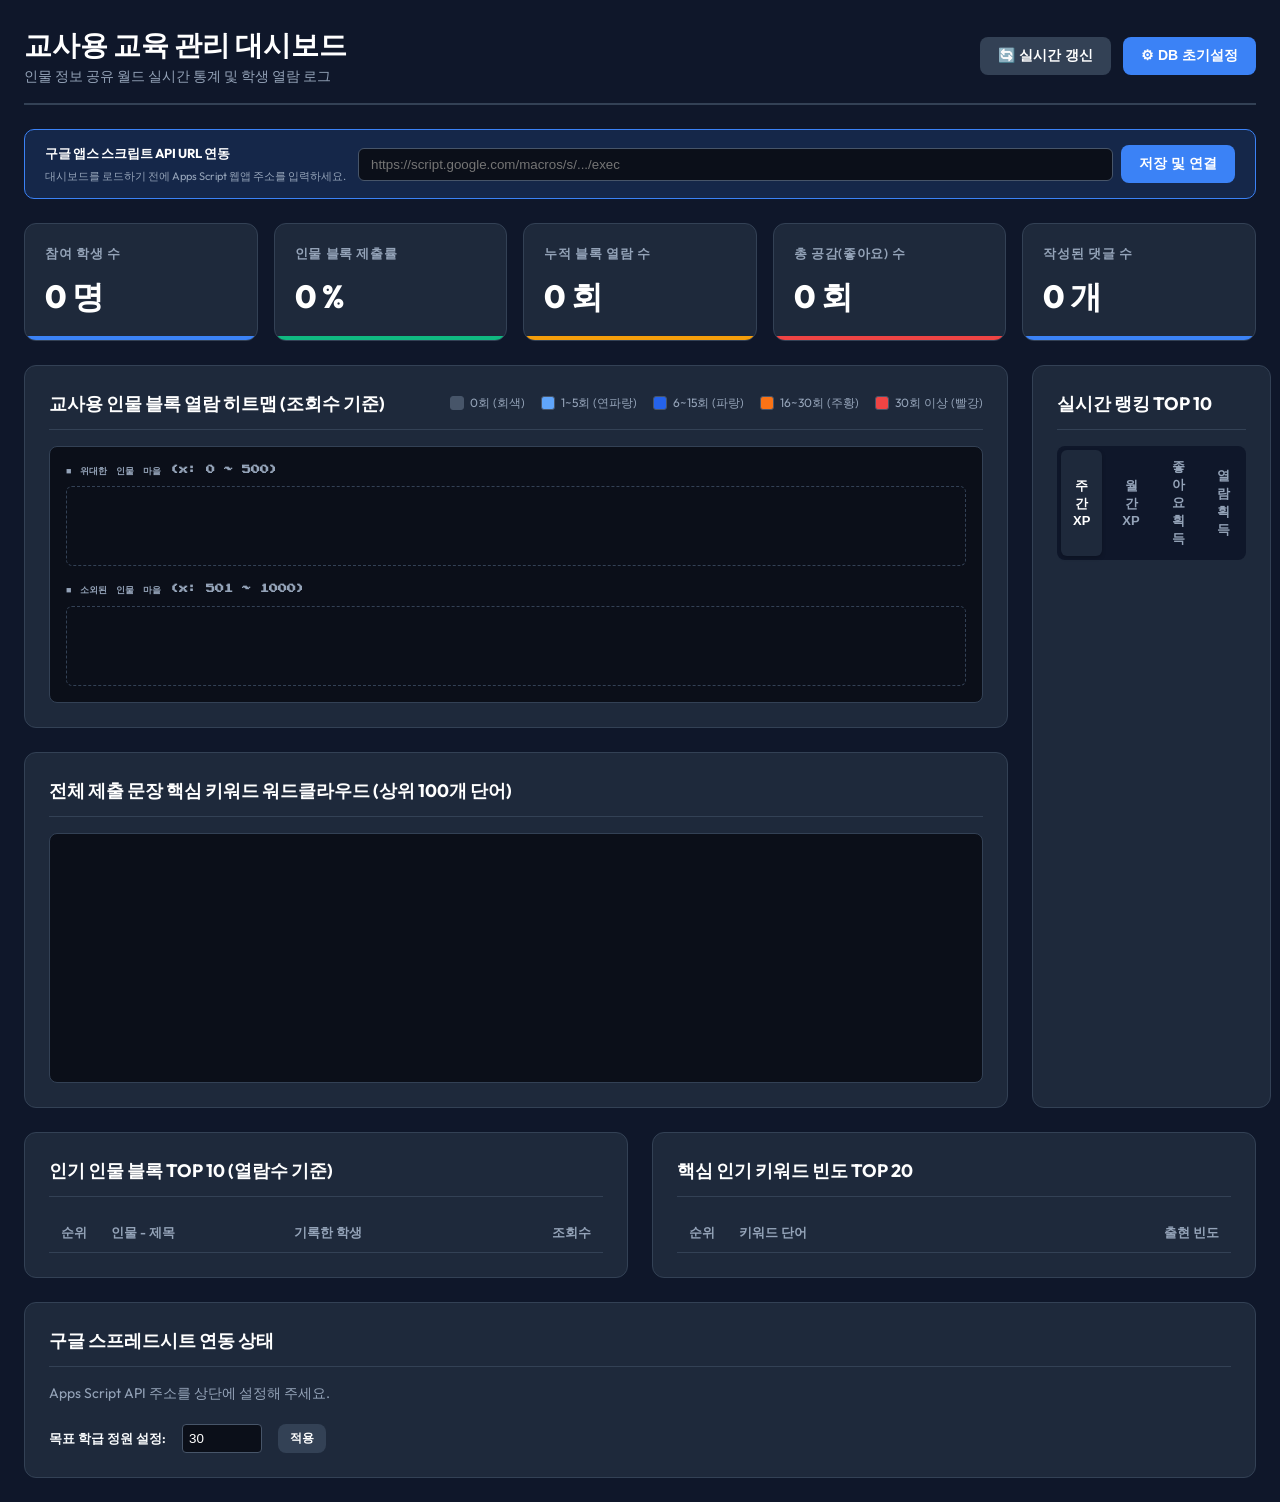
<file: Admin.html>
<!DOCTYPE html>
<html>
<head>
  <meta charset="utf-8">
  <title>Minecraft Teacher Dashboard</title>
  <style>
    @import url('https://fonts.googleapis.com/css2?family=Outfit:wght@300;400;600;700;800&family=Press+Start+2P&display=swap');
    :root {
      --bg-dark: #0f172a;
      --panel-dark: #1e293b;
      --text-main: #f8fafc;
      --text-muted: #94a3b8;
      --primary: #3b82f6;
      --success: #10b981;
      --warning: #f59e0b;
      --danger: #ef4444;
      
      --font-body: 'Outfit', sans-serif;
      --font-retro: 'Press Start 2P', monospace;
    }

    * {
      box-sizing: border-box;
      margin: 0;
      padding: 0;
    }

    body {
      font-family: var(--font-body);
      background-color: var(--bg-dark);
      color: var(--text-main);
      padding: 24px;
      line-height: 1.5;
    }

    .dashboard-container {
      max-width: 1400px;
      margin: 0 auto;
      display: flex;
      flex-direction: column;
      gap: 24px;
    }

    .dash-header {
      display: flex;
      justify-content: space-between;
      align-items: center;
      border-bottom: 2px solid #334155;
      padding-bottom: 16px;
    }

    .dash-title-box h1 {
      font-size: 28px;
      font-weight: 800;
      color: #fff;
    }

    .dash-title-box p {
      color: var(--text-muted);
      font-size: 14px;
    }

    .header-actions {
      display: flex;
      gap: 12px;
      align-items: center;
    }

    .btn {
      padding: 10px 18px;
      border-radius: 8px;
      font-weight: 600;
      font-size: 14px;
      cursor: pointer;
      border: none;
      outline: none;
      display: inline-flex;
      align-items: center;
      gap: 8px;
      transition: background-color 0.2s ease;
    }

    .btn-primary { background-color: var(--primary); color: #fff; }
    .btn-primary:hover { background-color: #2563eb; }
    
    .btn-secondary { background-color: #334155; color: #fff; }
    .btn-secondary:hover { background-color: #475569; }

    /* API config bar at top */
    .api-config-bar {
      background-color: rgba(59, 130, 246, 0.15);
      border: 1px solid var(--primary);
      border-radius: 10px;
      padding: 14px 20px;
      display: flex;
      justify-content: space-between;
      align-items: center;
      flex-wrap: wrap;
      gap: 12px;
    }

    .api-config-input {
      flex: 1;
      min-width: 300px;
      padding: 8px 12px;
      border-radius: 6px;
      border: 1px solid #475569;
      background-color: #0b0f19;
      color: #fff;
      outline: none;
    }

    .stats-grid {
      display: grid;
      grid-template-columns: repeat(auto-fit, minmax(200px, 1fr));
      gap: 16px;
    }

    .stat-card {
      background-color: var(--panel-dark);
      border: 1px solid #334155;
      border-radius: 12px;
      padding: 20px;
      display: flex;
      flex-direction: column;
      gap: 8px;
      position: relative;
      overflow: hidden;
    }

    .stat-card::after {
      content: '';
      position: absolute;
      bottom: 0;
      left: 0;
      width: 100%;
      height: 4px;
      background: var(--primary);
    }
    .stat-card.stat-green::after { background: var(--success); }
    .stat-card.stat-orange::after { background: var(--warning); }
    .stat-card.stat-red::after { background: var(--danger); }

    .stat-label {
      font-size: 13px;
      text-transform: uppercase;
      letter-spacing: 0.05em;
      color: var(--text-muted);
      font-weight: 600;
    }

    .stat-value {
      font-size: 32px;
      font-weight: 800;
      color: #fff;
    }

    .layout-grid {
      display: grid;
      grid-template-columns: 1fr;
      gap: 24px;
    }

    @media (min-width: 1024px) {
      .layout-grid {
        grid-template-columns: 3fr 2fr;
      }
    }

    .panel-card {
      background-color: var(--panel-dark);
      border: 1px solid #334155;
      border-radius: 12px;
      padding: 24px;
      display: flex;
      flex-direction: column;
      gap: 16px;
    }

    .panel-header {
      display: flex;
      justify-content: space-between;
      align-items: center;
      border-bottom: 1px solid #334155;
      padding-bottom: 12px;
    }

    .panel-title {
      font-size: 18px;
      font-weight: 700;
      color: #fff;
    }

    .heatmap-legend {
      display: flex;
      flex-wrap: wrap;
      gap: 16px;
      font-size: 12px;
      color: var(--text-muted);
    }

    .legend-item {
      display: flex;
      align-items: center;
      gap: 6px;
    }

    .legend-color {
      width: 14px;
      height: 14px;
      border-radius: 3px;
      border: 1px solid #475569;
    }

    .color-0 { background-color: #475569; }
    .color-1-5 { background-color: #60a5fa; }
    .color-6-15 { background-color: #2563eb; }
    .color-16-30 { background-color: #f97316; }
    .color-30plus { background-color: #ef4444; }

    .heatmap-grid-scroll {
      width: 100%;
      overflow-x: auto;
      border: 1px solid #334155;
      background-color: #0b0f19;
      border-radius: 8px;
      padding: 16px;
    }

    .heatmap-container {
      display: flex;
      flex-direction: column;
      gap: 16px;
      min-width: 900px;
    }

    .heatmap-town {
      position: relative;
    }

    .heatmap-town-title {
      font-family: var(--font-retro);
      font-size: 9px;
      color: var(--text-muted);
      margin-bottom: 10px;
    }

    .heatmap-blocks-row {
      display: flex;
      gap: 8px;
      flex-wrap: wrap;
      min-height: 80px;
      align-content: flex-start;
      border: 1px dashed #334155;
      padding: 12px;
      border-radius: 6px;
    }

    .heatmap-block {
      width: 50px;
      height: 50px;
      border-radius: 6px;
      border: 2px solid #000;
      display: flex;
      flex-direction: column;
      justify-content: center;
      align-items: center;
      cursor: pointer;
      position: relative;
      transition: transform 0.15s ease;
    }

    .heatmap-block:hover {
      transform: scale(1.1);
      z-index: 10;
    }

    .heatmap-block-name {
      font-size: 9px;
      font-weight: 700;
      color: #fff;
      text-shadow: 1px 1px 1px #000;
      text-align: center;
      overflow: hidden;
      text-overflow: ellipsis;
      white-space: nowrap;
      width: 100%;
      padding: 0 2px;
    }

    .heatmap-block-views {
      font-size: 8px;
      color: rgba(255, 255, 255, 0.8);
      font-family: var(--font-retro);
    }

    .block-tooltip {
      position: absolute;
      background-color: rgba(0, 0, 0, 0.95);
      border: 1px solid var(--primary);
      border-radius: 6px;
      padding: 8px 12px;
      font-size: 11px;
      color: #fff;
      pointer-events: none;
      z-index: 100;
      display: none;
      width: 180px;
      box-shadow: 0 4px 6px rgba(0,0,0,0.3);
    }

    .wordcloud-container {
      width: 100%;
      height: 250px;
      background-color: #0b0f19;
      border-radius: 8px;
      border: 1px solid #334155;
      position: relative;
      display: flex;
      justify-content: center;
      align-items: center;
    }

    #wordcloud-canvas {
      width: 100%;
      height: 100%;
    }

    .tab-bar {
      display: flex;
      gap: 8px;
      background-color: #0f172a;
      padding: 4px;
      border-radius: 8px;
    }

    .tab-btn {
      flex: 1;
      padding: 8px 12px;
      border-radius: 6px;
      background: transparent;
      color: var(--text-muted);
      font-weight: 600;
      font-size: 13px;
      border: none;
      cursor: pointer;
    }

    .tab-btn.active {
      background-color: var(--panel-dark);
      color: #fff;
      box-shadow: 0 2px 4px rgba(0,0,0,0.2);
    }

    .rankings-list {
      display: flex;
      flex-direction: column;
      gap: 8px;
      max-height: 320px;
      overflow-y: auto;
    }

    .ranking-row {
      display: flex;
      justify-content: space-between;
      align-items: center;
      background-color: #0b0f19;
      padding: 10px 16px;
      border-radius: 6px;
      border: 1px solid #1e293b;
    }

    .rank-left {
      display: flex;
      align-items: center;
      gap: 12px;
    }

    .rank-num {
      width: 24px;
      height: 24px;
      background: #334155;
      border-radius: 50%;
      display: flex;
      justify-content: center;
      align-items: center;
      font-size: 11px;
      font-weight: bold;
      color: #fff;
    }

    .rank-num.rank-1 { background: var(--warning); color: #000; }
    .rank-num.rank-2 { background: #cbd5e1; color: #000; }
    .rank-num.rank-3 { background: #b45309; }

    .rank-name {
      font-weight: 600;
      font-size: 14px;
    }

    .rank-val {
      font-family: var(--font-retro);
      font-size: 10px;
      color: var(--primary);
    }

    .bottom-layout {
      display: grid;
      grid-template-columns: 1fr;
      gap: 24px;
    }
    @media(min-width: 768px) {
      .bottom-layout {
        grid-template-columns: 1fr 1fr;
      }
    }

    .admin-table {
      width: 100%;
      border-collapse: collapse;
      font-size: 13px;
    }

    .admin-table th, .admin-table td {
      padding: 10px 12px;
      text-align: left;
      border-bottom: 1px solid #334155;
    }

    .admin-table th {
      color: var(--text-muted);
      font-weight: 600;
    }

    .admin-table tr:hover {
      background-color: rgba(255, 255, 255, 0.02);
    }

    .settings-panel {
      display: flex;
      flex-direction: column;
      gap: 12px;
    }
  </style>
</head>
<body>

  <div class="dashboard-container">

    <!-- HEADER -->
    <div class="dash-header">
      <div class="dash-title-box">
        <h1>교사용 교육 관리 대시보드</h1>
        <p>인물 정보 공유 월드 실시간 통계 및 학생 열람 로그</p>
      </div>
      <div class="header-actions">
        <button id="refresh-btn" class="btn btn-secondary">🔄 실시간 갱신</button>
        <button id="db-setup-btn" class="btn btn-primary">⚙ DB 초기설정</button>
      </div>
    </div>

    <!-- API CONFIG BAR -->
    <div class="api-config-bar">
      <div style="display:flex; flex-direction:column; gap:4px;">
        <span style="font-size: 13px; font-weight: 700; color: #fff;">구글 앱스 스크립트 API URL 연동</span>
        <span style="font-size: 11px; color: var(--text-muted);">대시보드를 로드하기 전에 Apps Script 웹앱 주소를 입력하세요.</span>
      </div>
      <div style="display:flex; gap:8px; align-items:center; flex:1; justify-content:flex-end;">
        <input type="text" id="api-url-input" class="api-config-input" placeholder="https://script.google.com/macros/s/.../exec">
        <button class="btn btn-primary" onclick="saveDashboardApi()">저장 및 연결</button>
      </div>
    </div>

    <!-- STATS CARDS -->
    <div class="stats-grid">
      <div class="stat-card">
        <span class="stat-label">참여 학생 수</span>
        <span class="stat-value" id="stat-students">0 명</span>
      </div>
      <div class="stat-card stat-green">
        <span class="stat-label">인물 블록 제출률</span>
        <span class="stat-value" id="stat-submission">0 %</span>
      </div>
      <div class="stat-card stat-orange">
        <span class="stat-label">누적 블록 열람 수</span>
        <span class="stat-value" id="stat-reads">0 회</span>
      </div>
      <div class="stat-card stat-red">
        <span class="stat-label">총 공감(좋아요) 수</span>
        <span class="stat-value" id="stat-likes">0 회</span>
      </div>
      <div class="stat-card">
        <span class="stat-label">작성된 댓글 수</span>
        <span class="stat-value" id="stat-comments">0 개</span>
      </div>
    </div>

    <!-- MAIN DASHBOARD CONTENT -->
    <div class="layout-grid">
      
      <!-- LEFT COLUMN: HEATMAP & WORDCLOUD -->
      <div style="display: flex; flex-direction: column; gap: 24px;">
        
        <!-- Heatmap Panel -->
        <div class="panel-card">
          <div class="panel-header">
            <h2 class="panel-title">교사용 인물 블록 열람 히트맵 (조회수 기준)</h2>
            <div class="heatmap-legend">
              <div class="legend-item"><span class="legend-color color-0"></span> 0회 (회색)</div>
              <div class="legend-item"><span class="legend-color color-1-5"></span> 1~5회 (연파랑)</div>
              <div class="legend-item"><span class="legend-color color-6-15"></span> 6~15회 (파랑)</div>
              <div class="legend-item"><span class="legend-color color-16-30"></span> 16~30회 (주황)</div>
              <div class="legend-item"><span class="legend-color color-30plus"></span> 30회 이상 (빨강)</div>
            </div>
          </div>
          
          <div class="heatmap-grid-scroll">
            <div class="heatmap-container">
              <!-- Great Person Town -->
              <div class="heatmap-town">
                <h3 class="heatmap-town-title">■ 위대한 인물 마을 (x: 0 ~ 500)</h3>
                <div class="heatmap-blocks-row" id="heatmap-great-blocks">
                  <!-- Blocks -->
                </div>
              </div>
              
              <!-- Underprivileged Person Town -->
              <div class="heatmap-town">
                <h3 class="heatmap-town-title">■ 소외된 인물 마을 (x: 501 ~ 1000)</h3>
                <div class="heatmap-blocks-row" id="heatmap-poor-blocks">
                  <!-- Blocks -->
                </div>
              </div>
            </div>
          </div>
          
          <div id="block-tooltip" class="block-tooltip"></div>
        </div>

        <!-- Word Cloud Panel -->
        <div class="panel-card">
          <div class="panel-header">
            <h2 class="panel-title">전체 제출 문장 핵심 키워드 워드클라우드 (상위 100개 단어)</h2>
          </div>
          <div class="wordcloud-container">
            <canvas id="wordcloud-canvas"></canvas>
          </div>
        </div>

      </div>

      <!-- RIGHT COLUMN: RANKINGS -->
      <div class="panel-card">
        <div class="panel-header">
          <h2 class="panel-title">실시간 랭킹 TOP 10</h2>
        </div>
        
        <div class="tab-bar">
          <button class="tab-btn active" onclick="switchRankingTab('weekly')">주간 XP</button>
          <button class="tab-btn" onclick="switchRankingTab('monthly')">월간 XP</button>
          <button class="tab-btn" onclick="switchRankingTab('likes')">좋아요 획득</button>
          <button class="tab-btn" onclick="switchRankingTab('views')">열람 획득</button>
        </div>

        <div class="rankings-list" id="rankings-list-container">
          <!-- Rankings -->
        </div>
      </div>

    </div>

    <!-- BOTTOM SECTION: DETAILED TABLES -->
    <div class="bottom-layout">
      
      <!-- Top 10 Popular Blocks -->
      <div class="panel-card">
        <div class="panel-header">
          <h2 class="panel-title">인기 인물 블록 TOP 10 (열람수 기준)</h2>
        </div>
        <table class="admin-table">
          <thead>
            <tr>
              <th style="width: 50px;">순위</th>
              <th>인물 - 제목</th>
              <th>기록한 학생</th>
              <th style="text-align: right;">조회수</th>
            </tr>
          </thead>
          <tbody id="popular-posts-tbody">
            <!-- Populated -->
          </tbody>
        </table>
      </div>

      <!-- Top 20 Keyword Frequencies -->
      <div class="panel-card">
        <div class="panel-header">
          <h2 class="panel-title">핵심 인기 키워드 빈도 TOP 20</h2>
        </div>
        <table class="admin-table">
          <thead>
            <tr>
              <th style="width: 50px;">순위</th>
              <th>키워드 단어</th>
              <th style="text-align: right;">출현 빈도</th>
            </tr>
          </thead>
          <tbody id="popular-keywords-tbody">
            <!-- Populated -->
          </tbody>
        </table>
      </div>

    </div>

    <!-- SETTINGS & CONNECTION INFO -->
    <div class="panel-card">
      <div class="panel-header">
        <h2 class="panel-title">구글 스프레드시트 연동 상태</h2>
      </div>
      <div class="settings-panel">
        <p style="font-size:14px; color: var(--text-muted);" id="db-url-display">스프레드시트 연결 확인 대기 중...</p>
        <div style="display:flex; gap:16px; align-items:center; margin-top: 8px;">
          <label style="font-size:13px; font-weight:600;">목표 학급 정원 설정:</label>
          <input type="number" id="settings-students-count" value="30" style="padding: 6px; border-radius: 4px; border:1px solid #475569; background:#0b0f19; color:#fff; width: 80px;">
          <button class="btn btn-secondary" onclick="updateTargetStudents()" style="padding: 6px 12px; font-size:12px;">적용</button>
        </div>
      </div>
    </div>

  </div>

  <script>
    let currentRankingTab = 'weekly';
    let statsData = null;

    // Helper to send CORS request to Apps Script Webapp API
    function callDashboardApi(action, params = {}) {
      const apiUrl = localStorage.getItem('mc_api_url');
      if (!apiUrl) {
        alert("먼저 구글 앱스 스크립트 웹앱 주소(API)를 저장해 주세요.");
        return Promise.reject("Missing API URL");
      }

      const url = new URL(apiUrl);
      url.searchParams.set('action', action);
      for (const k in params) {
        url.searchParams.set(k, params[k]);
      }

      return fetch(url.toString(), {
        method: 'GET',
        mode: 'cors'
      })
      .then(res => {
        if (!res.ok) throw new Error("HTTP " + res.status);
        return res.json();
      })
      .then(data => {
        if (data.error) throw new Error(data.error);
        return data;
      })
      .catch(err => {
        console.error("Dashboard API error (" + action + "):", err);
        throw err;
      });
    }

    window.addEventListener('DOMContentLoaded', () => {
      // Prepopulate saved API URL
      const savedUrl = localStorage.getItem('mc_api_url');
      if (savedUrl) {
        document.getElementById('api-url-input').value = savedUrl;
        loadStats();
      } else {
        document.getElementById('db-url-display').innerText = "Apps Script API 주소를 상단에 설정해 주세요.";
      }
      
      // Auto refresh every 15 seconds
      setInterval(() => {
        if (localStorage.getItem('mc_api_url')) loadStats();
      }, 15000);

      document.getElementById('refresh-btn').addEventListener('click', loadStats);
      document.getElementById('db-setup-btn').addEventListener('click', runDbSetup);
    });

    // Save and connect API from input
    function saveDashboardApi() {
      const url = document.getElementById('api-url-input').value.trim();
      if (!url) {
        alert("API 주소를 입력해 주세요.");
        return;
      }
      localStorage.setItem('mc_api_url', url);
      alert("설정 주소가 저장되었습니다. 데이터를 로드합니다.");
      loadStats();
    }

    // Load statistics
    function loadStats() {
      document.getElementById('refresh-btn').innerText = "🔄 갱신 중...";
      callDashboardApi('getAdminStats')
        .then((data) => {
          statsData = data;
          document.getElementById('refresh-btn').innerText = "🔄 실시간 갱신";
          updateDashboard();
        })
        .catch((err) => {
          document.getElementById('refresh-btn').innerText = "🔄 실시간 갱신";
          document.getElementById('db-url-display').innerText = "API 연결 오류: " + err.message;
        });
    }

    // Run database sheet setups
    function runDbSetup() {
      if (!confirm("데이터베이스 시트를 초기화 또는 확인하시겠습니까?")) return;
      document.getElementById('db-setup-btn').innerText = "⚙ 설정 중...";
      
      callDashboardApi('initDatabase')
        .then((res) => {
          document.getElementById('db-setup-btn').innerText = "⚙ DB 초기설정";
          alert("데이터베이스 생성이 완료되었습니다!");
          loadStats();
        })
        .catch((err) => {
          document.getElementById('db-setup-btn').innerText = "⚙ DB 초기설정";
          alert("오류가 발생했습니다: " + err.message);
        });
    }

    // Change target class students setting
    function updateTargetStudents() {
      const cnt = document.getElementById('settings-students-count').value;
      callDashboardApi('updateSetting', { key: 'total_students', value: cnt })
        .then(() => {
          alert("설정이 저장되었습니다.");
          loadStats();
        })
        .catch((err) => {
          alert("설정 저장 실패: " + err.message);
        });
    }

    // Dynamic UI builder
    function updateDashboard() {
      if (!statsData) return;

      document.getElementById('stat-students').innerText = statsData.studentCount + " 명";
      document.getElementById('stat-submission').innerText = statsData.submissionRate + " %";
      document.getElementById('stat-reads').innerText = statsData.totalReads + " 회";
      document.getElementById('stat-likes').innerText = statsData.totalLikes + " 회";
      document.getElementById('stat-comments').innerText = statsData.totalComments + " 개";

      populateHeatmap('heatmap-great-blocks', statsData.heatmapData.filter(p => p.x < 500));
      populateHeatmap('heatmap-poor-blocks', statsData.heatmapData.filter(p => p.x >= 500));

      drawWordCloud(statsData.wordCloudData);
      populatePopularPosts(statsData.popularPeopleTop10);
      populateKeywords(statsData.popularKeywordsTop20);
      renderRankings();
      
      document.getElementById('db-url-display').innerHTML = `
        <strong>구글 스프레드시트 연동 성공</strong><br>
        <span style="font-size:12px;">교실 월드가 연동되어 실시간 데이터를 받아오고 있습니다.</span>
      `;
    }

    function populateHeatmap(containerId, list) {
      const container = document.getElementById(containerId);
      container.innerHTML = '';

      if (list.length === 0) {
        container.innerHTML = '<div style="font-size:12px; color:#666; width:100%; text-align:center; padding: 20px 0;">제출된 인물 블록이 없습니다.</div>';
        return;
      }

      list.forEach(p => {
        const block = document.createElement('div');
        block.className = 'heatmap-block';
        
        let colorClass = 'color-0';
        if (p.views >= 30) colorClass = 'color-30plus';
        else if (p.views >= 16) colorClass = 'color-16-30';
        else if (p.views >= 6) colorClass = 'color-6-15';
        else if (p.views >= 1) colorClass = 'color-1-5';
        
        block.classList.add(colorClass);
        
        const namePart = p.title.split('-')[0].trim();
        block.innerHTML = `
          <div class="heatmap-block-name">${namePart}</div>
          <div class="heatmap-block-views">👁${p.views}</div>
        `;
        
        block.addEventListener('mousemove', (e) => showTooltip(e, p));
        block.addEventListener('mouseleave', hideTooltip);

        container.appendChild(block);
      });
    }

    function showTooltip(e, p) {
      const tooltip = document.getElementById('block-tooltip');
      tooltip.style.display = 'block';
      tooltip.style.left = (e.pageX + 15) + 'px';
      tooltip.style.top = (e.pageY + 15) + 'px';
      tooltip.innerHTML = `
        <strong>${p.title}</strong><br>
        인물분류: ${p.category}<br>
        기록학생: ${p.author}<br>
        조회수: ${p.views}회<br>
        좌표: x = ${p.x}
      `;
    }

    function hideTooltip() {
      document.getElementById('block-tooltip').style.display = 'none';
    }

    function drawWordCloud(wordList) {
      const canvas = document.getElementById('wordcloud-canvas');
      const ctx = canvas.getContext('2d');
      
      const width = canvas.parentElement.clientWidth;
      const height = canvas.parentElement.clientHeight;
      canvas.width = width;
      canvas.height = height;
      
      ctx.clearRect(0, 0, width, height);
      if (!wordList || wordList.length === 0) {
        ctx.fillStyle = "#666";
        ctx.font = "14px var(--font-body)";
        ctx.fillText("제출 문장이 부족하여 분석 결과가 아직 없습니다.", width / 2 - 130, height / 2);
        return;
      }

      const maxCount = wordList[0].size;
      const center = { x: width / 2, y: height / 2 };
      
      wordList.forEach((w, index) => {
        const scale = w.size / maxCount;
        const fontSize = Math.floor(10 + scale * 26);
        ctx.font = `bold ${fontSize}px var(--font-body)`;
        
        const colors = ["#60a5fa", "#3b82f6", "#2563eb", "#10b981", "#34d399", "#f59e0b", "#f97316", "#ef4444", "#a78bfa", "#f472b6"];
        ctx.fillStyle = colors[index % colors.length];
        
        const angle = 0.5 * index;
        const radius = 9 * Math.sqrt(index);
        const x = center.x + radius * Math.cos(angle) - (ctx.measureText(w.text).width / 2);
        const y = center.y + radius * Math.sin(angle) + (fontSize / 2);
        
        ctx.fillText(w.text, x, y);
      });
    }

    function populatePopularPosts(list) {
      const tbody = document.getElementById('popular-posts-tbody');
      tbody.innerHTML = '';
      
      if (list.length === 0) {
        tbody.innerHTML = '<tr><td colspan="4" style="text-align:center; color:#666;">데이터가 없습니다.</td></tr>';
        return;
      }
      
      list.forEach((p, idx) => {
        const tr = document.createElement('tr');
        tr.innerHTML = `
          <td><strong>${idx + 1}</strong></td>
          <td>${p.title}</td>
          <td>${p.author}</td>
          <td style="text-align: right; font-family:var(--font-retro); font-size:10px; color:var(--primary);">${p.views} 회</td>
        `;
        tbody.appendChild(tr);
      });
    }

    function populateKeywords(list) {
      const tbody = document.getElementById('popular-keywords-tbody');
      tbody.innerHTML = '';
      
      if (list.length === 0) {
        tbody.innerHTML = '<tr><td colspan="3" style="text-align:center; color:#666;">데이터가 없습니다.</td></tr>';
        return;
      }
      
      list.forEach((w, idx) => {
        const tr = document.createElement('tr');
        tr.innerHTML = `
          <td><strong>${idx + 1}</strong></td>
          <td><span class="legend-color color-1-5" style="border:none; padding: 2px 6px; border-radius:4px; font-weight:600; color:#0f172a;"># ${w.text}</span></td>
          <td style="text-align: right; font-family:var(--font-retro); font-size:10px; color:var(--success);">${w.size} 번</td>
        `;
        tbody.appendChild(tr);
      });
    }

    function switchRankingTab(tabName) {
      currentRankingTab = tabName;
      document.querySelectorAll('.tab-btn').forEach(btn => btn.classList.remove('active'));
      event.target.classList.add('active');
      renderRankings();
    }

    function renderRankings() {
      if (!statsData || !statsData.rankings) return;
      
      const container = document.getElementById('rankings-list-container');
      container.innerHTML = '';
      
      let list = [];
      let valField = '';
      let suffix = '';
      
      if (currentRankingTab === 'weekly') {
        list = statsData.rankings.weeklyXp;
        valField = 'weeklyXp';
        suffix = ' XP';
      } else if (currentRankingTab === 'monthly') {
        list = statsData.rankings.monthlyXp;
        valField = 'monthlyXp';
        suffix = ' XP';
      } else if (currentRankingTab === 'likes') {
        list = statsData.rankings.likes;
        valField = 'likes';
        suffix = ' 회';
      } else if (currentRankingTab === 'views') {
        list = statsData.rankings.views;
        valField = 'views';
        suffix = ' 회';
      }
      
      if (list.length === 0) {
        container.innerHTML = '<div style="font-size:12px; color:#666; text-align:center; padding: 20px 0;">랭킹 데이터가 존재하지 않습니다.</div>';
        return;
      }
      
      list.forEach((item, idx) => {
        const rank = idx + 1;
        const row = document.createElement('div');
        row.className = 'ranking-row';
        row.innerHTML = `
          <div class="rank-left">
            <span class="rank-num rank-${rank}">${rank}</span>
            <span class="rank-name">${item.nickname}</span>
          </div>
          <span class="rank-val">${item[valField]}${suffix}</span>
        `;
        container.appendChild(row);
      });
    }
  </script>
</body>
</html>
</file>
